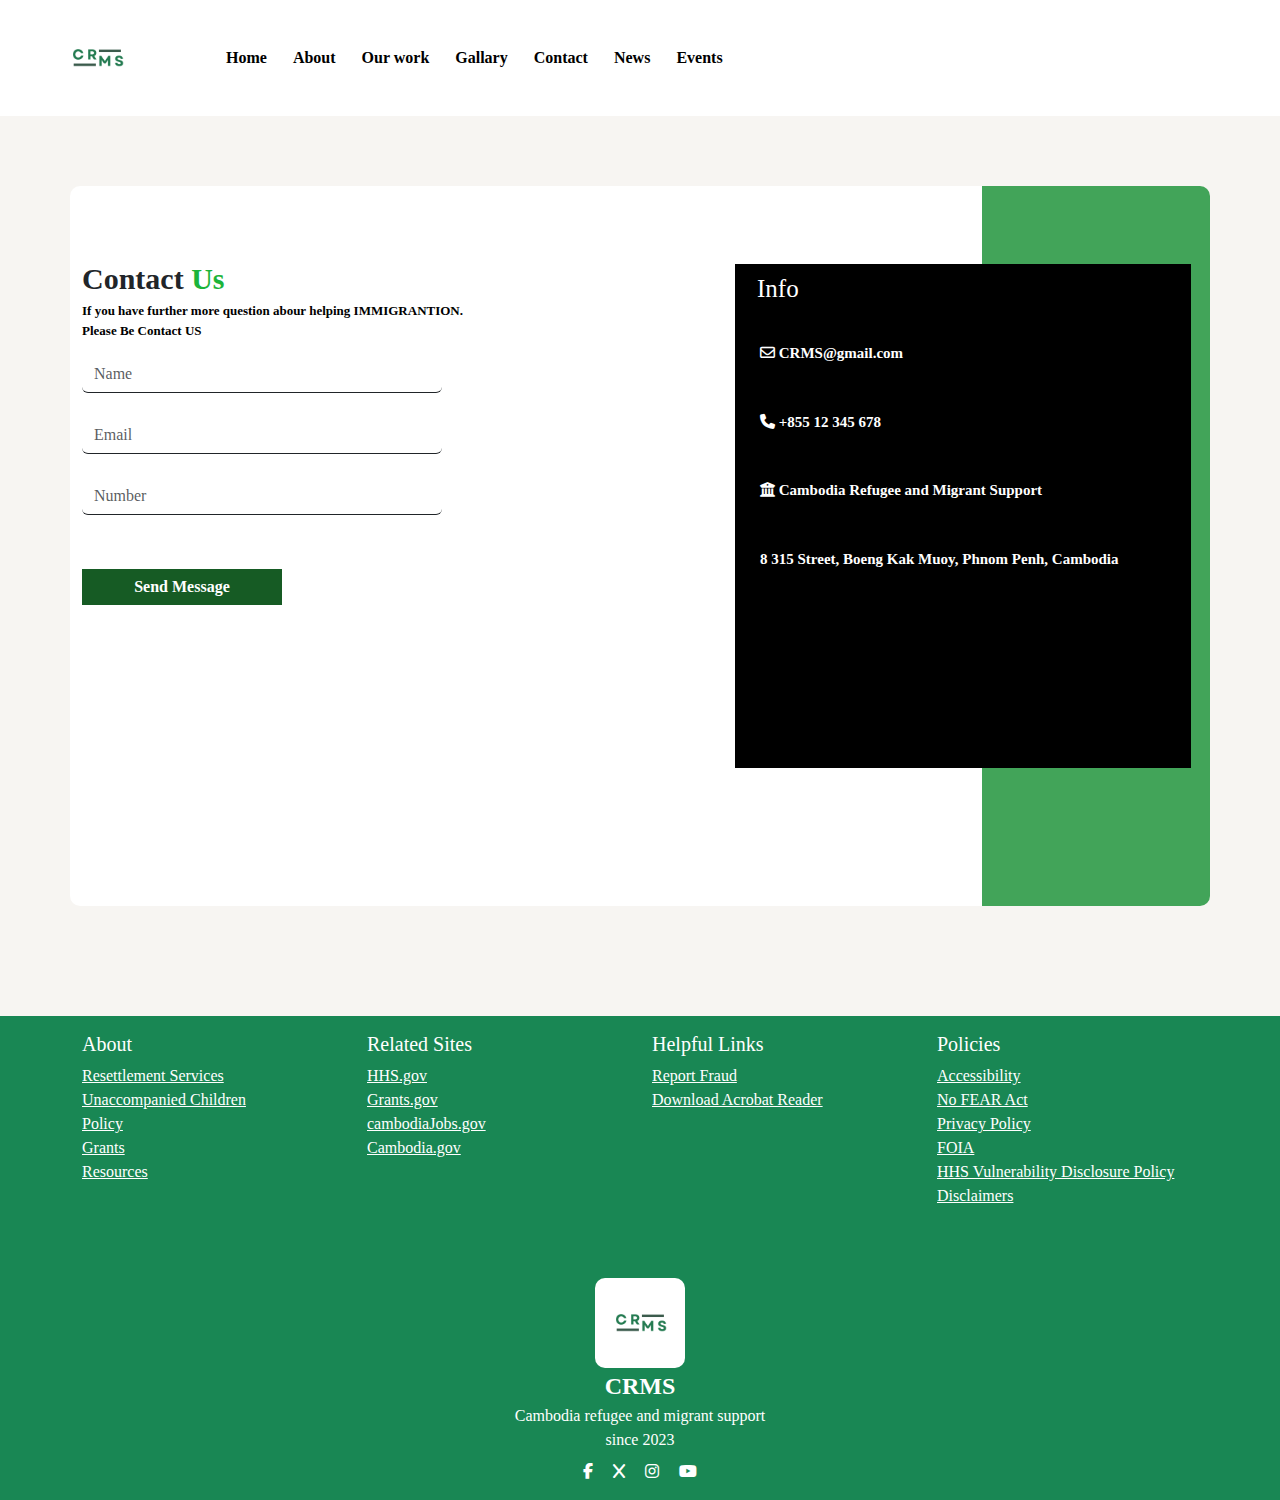
<file: contact.html>
<!DOCTYPE html>
<html lang="en">
<head>
    <meta charset="UTF-8">
    <meta http-equiv="X-UA-Compatible" content="IE=edge">
    <meta name="viewport" content="width=device-width, initial-scale=1.0">
    <title>CRMS</title>
    <link rel="stylesheet" href="contact.css">
    <link rel="icon" type="image/x-icon" href="images/1.png">
    <link rel="stylesheet" href="https://cdnjs.cloudflare.com/ajax/libs/font-awesome/6.2.0/css/all.min.css">
    <!-- bootstrap links -->
    <link href="https://cdn.jsdelivr.net/npm/bootstrap@5.3.3/dist/css/bootstrap.min.css" rel="stylesheet" integrity="sha384-QWTKZyjpPEjISv5WaRU9OFeRpok6YctnYmDr5pNlyT2bRjXh0JMhjY6hW+ALEwIH" crossorigin="anonymous">
    <!-- bootstrap links -->
    <!-- fonts links -->
    <link rel="preconnect" href="https://fonts.googleapis.com">
    <link rel="preconnect" href="https://fonts.gstatic.com" crossorigin>
    <link href="https://fonts.googleapis.com/css2?family=Roboto:wght@500&display=swap" rel="stylesheet">
    <!-- fonts links -->
</head>
<body>
  <!-- navbar -->
  <nav class="navbar navbar-expand-lg" id="navbar">
    <div class="container-fluid">
      <a class="navbar-brand" href="index.html" id="logo"><img src="./images/1.png" alt=""></a>
      <button class="navbar-toggler" type="button" data-bs-toggle="collapse" data-bs-target="#navbarSupportedContent" aria-controls="navbarSupportedContent" aria-expanded="false" aria-label="Toggle navigation">
        <span><i class="fa-solid fa-bars" style="color: rgb(0, 0, 0); font-size: 23px;"></i></span>
      </button>
      <div class="collapse navbar-collapse" id="navbarSupportedContent">
        <ul class="navbar-nav me-auto mb-2 mb-lg-0">
          <li class="nav-item">
            <a class="nav-link active" aria-current="page" href="index.html">Home</a>
          </li>
          <li class="nav-item">
            <a class="nav-link" href="about.html">About</a>
          </li>
          <li class="nav-item">
            <a class="nav-link" href="#menu">Our work</a>
          </li>
          <li class="nav-item">
            <a class="nav-link" href="index.html#gallary">Gallary</a>
          </li>
          <li class="nav-item">
            <a class="nav-link" href="contact.html">Contact</a>
          </li>
          <li class="nav-item">
            <a class="nav-link" href="index.html#blogs">News</a>
          </li>
          <li class="nav-item">
            <a class="nav-link" href="event.html">Events</a>
          </li>
        </ul>
      </div>
    </div>
  </nav>
  <!-- navbar -->


      <!-- Contact -->
      <section class="contact" id="contact">
        <div class="container">
          <div class="row">
            <div class="col-md-7">
             <div class="heading6">Contact <span>Us</span></div>
             <p>If you have further more question abour helping IMMIGRANTION. <br>
              Please Be Contact US
             </p>
             <input class="form-control" type="text" placeholder="Name" aria-label="default input example"><br>
             <input class="form-control" type="email" placeholder="Email" aria-label="default input example"><br>
             <input class="form-control" type="number" placeholder="Number" aria-label="default input example"><br>
             <button id="contact-btn">Send Message</button>
            </div>
            <div class="col-md-5" id="col">
              <h1>Info</h1>
              <p><i class="fa-regular fa-envelope"></i> CRMS@gmail.com</p>
              <p><i class="fa-solid fa-phone"></i> +855 12 345 678</p>
             <p><i class="fa-solid fa-building-columns"></i> Cambodia Refugee and Migrant Support</p>
             <p>8 315 Street, Boeng Kak Muoy, Phnom Penh, Cambodia</p>
            </div>
          </div>
        </div>
      </section>
       <!-- Contact -->


           <!-- footer -->
<footer class="footer mt-auto py-3">
  <div class="container">
    <div class="row">
      <div class="col-md-3">
        <h5>About</h5>
        <ul class="list-unstyled">
          <li><a href="#">Resettlement Services</a></li>
          <li><a href="#">Unaccompanied Children</a></li>
          <li><a href="#">Policy</a></li>
          <li><a href="#">Grants</a></li>
          <li><a href="#">Resources</a></li>
        </ul>
      </div>
      <div class="col-md-3">
        <h5>Related Sites</h5>
        <ul class="list-unstyled">
          <li><a href="#">HHS.gov</a></li>
          <li><a href="#">Grants.gov</a></li>
          <li><a href="#">cambodiaJobs.gov</a></li>
          <li><a href="#">Cambodia.gov</a></li>
        </ul>
      </div>
      <div class="col-md-3">
        <h5>Helpful Links</h5>
        <ul class="list-unstyled">
          <li><a href="#">Report Fraud</a></li>
          <li><a href="#">Download Acrobat Reader</a></li>
        </ul>
      </div>
      <div class="col-md-3">
        <h5>Policies</h5>
        <ul class="list-unstyled">
          <li><a href="#">Accessibility</a></li>
          <li><a href="#">No FEAR Act</a></li>
          <li><a href="#">Privacy Policy</a></li>
          <li><a href="#">FOIA</a></li>
          <li><a href="#">HHS Vulnerability Disclosure Policy</a></li>
          <li><a href="#">Disclaimers</a></li>
        </ul>
      </div>
    </div>
    <div class="row mt-4">
      <div class="col text-center">
        <div class="footer-logo text-center"><img src="./images/1.png" alt=""></div>
        <div class="footer-logo">CRMS</div>
        <div>Cambodia refugee and migrant support </div>
        <div>since 2023</div>
        <div class="mt-2">
          <a href="#" class="mx-2"><i class="fab fa-facebook-f"></i></a>
          <a href="#" class="mx-2"><i class="fab fa-x"></i></a>
          <a href="#" class="mx-2"><i class="fab fa-instagram"></i></a>
          <a href="#" class="mx-2"><i class="fab fa-youtube"></i></a>
        </div>
      </div>
    </div>
  </div>
</footer>
<!-- footer ends -->

    

         
  <script src="https://cdn.jsdelivr.net/npm/@popperjs/core@2.11.8/dist/umd/popper.min.js" integrity="sha384-I7E8VVD/ismYTF4hNIPjVp/Zjvgyol6VFvRkX/vR+Vc4jQkC+hVqc2pM8ODewa9r" crossorigin="anonymous"></script>
<script src="https://cdn.jsdelivr.net/npm/bootstrap@5.3.3/dist/js/bootstrap.min.js" integrity="sha384-0pUGZvbkm6XF6gxjEnlmuGrJXVbNuzT9qBBavbLwCsOGabYfZo0T0to5eqruptLy" crossorigin="anonymous"></script>
</body>
</html>
</file>
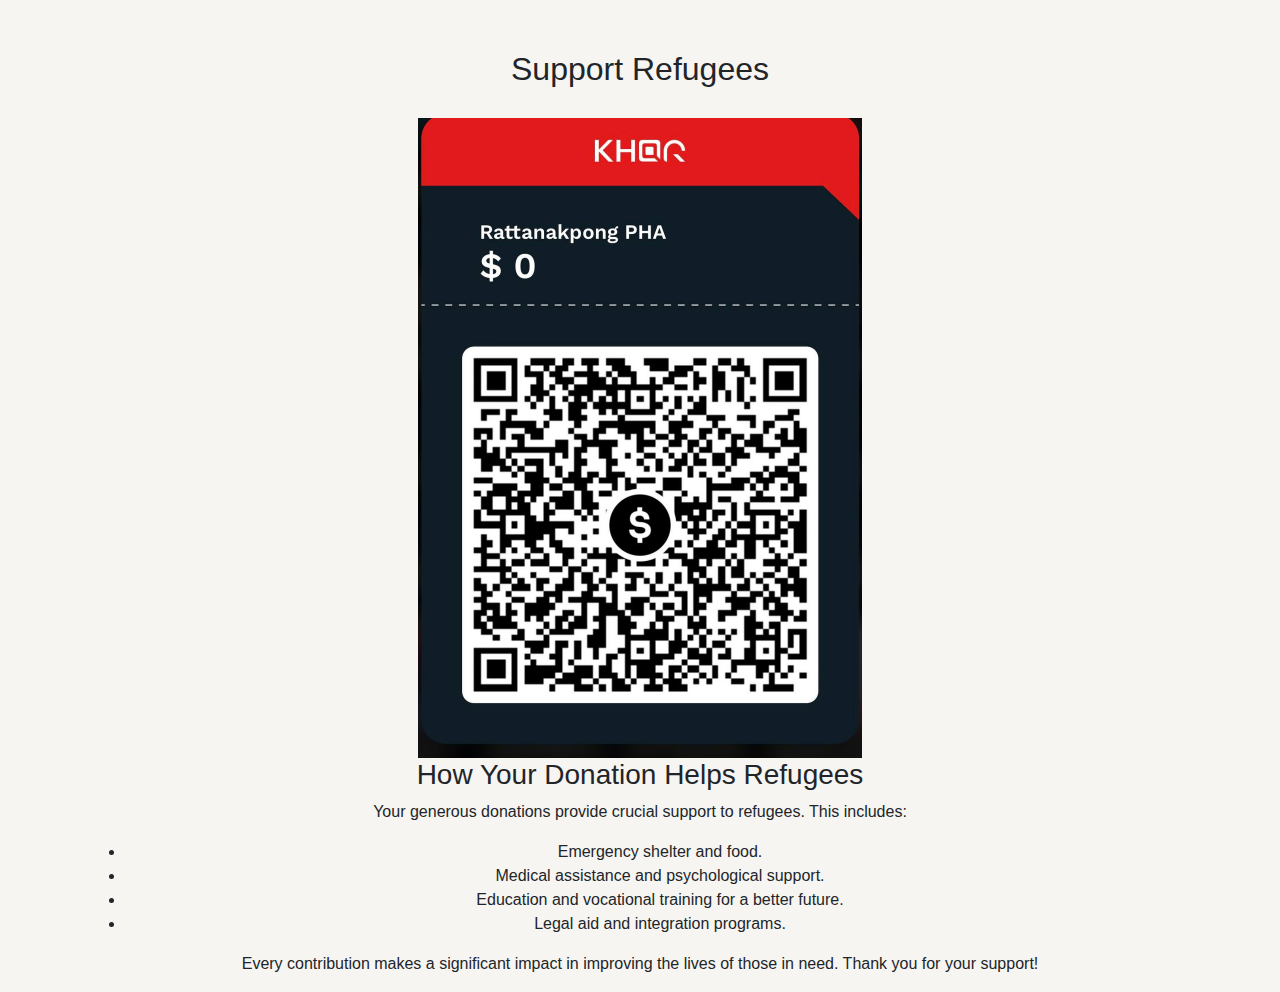
<file: donation-page.html>
<!DOCTYPE html>
<html lang="en">
<head>
  <meta charset="UTF-8">
  <meta name="viewport" content="width=device-width, initial-scale=1.0">
  <link rel="icon" type="image/x-icon" href="images/1.png">
  <title>Donation Page</title>
  <link rel="stylesheet" href="https://stackpath.bootstrapcdn.com/bootstrap/4.5.2/css/bootstrap.min.css">
  <style>
    body {
      font-family: 'Roboto', sans-serif;
      background: #f7f5f2;
    }
    .container {
      margin-top: 50px;
    }
    .donation-details {
      margin-top: 30px;
    }
    .donation-details img {
      max-width: 40%; /* Ensure image is responsive */
      height: auto; /* Maintain aspect ratio */
    }
  </style>
</head>
<body>
  <div class="container">
    <h2 class="text-center">Support Refugees</h2>
    <div class="donation-details text-center">
      <img src="images/donate.png" alt="Helping Refugees Image">
      <h3>How Your Donation Helps Refugees</h3>
      <p>Your generous donations provide crucial support to refugees. This includes:
        <ul>
          <li>Emergency shelter and food.</li>
          <li>Medical assistance and psychological support.</li>
          <li>Education and vocational training for a better future.</li>
          <li>Legal aid and integration programs.</li>
        </ul>
        Every contribution makes a significant impact in improving the lives of those in need. Thank you for your support!
      </p>
    </div>
  </div>
  <script src="https://code.jquery.com/jquery-3.5.1.slim.min.js"></script>
  <script src="https://cdn.jsdelivr.net/npm/@popperjs/core@2.5.4/dist/umd/popper.min.js"></script>
  <script src="https://stackpath.bootstrapcdn.com/bootstrap/4.5.2/js/bootstrap.min.js"></script>
</body>
</html>
</file>
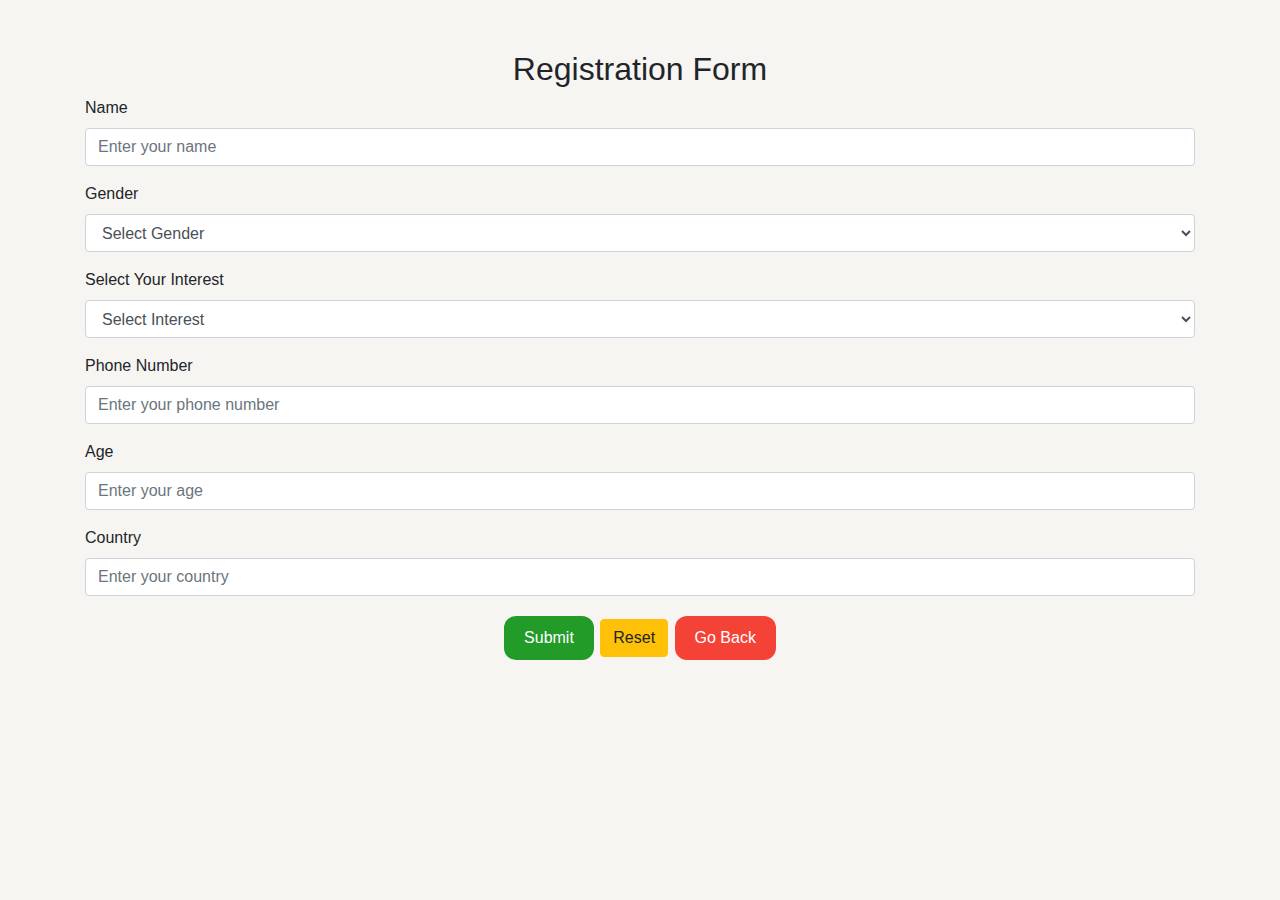
<file: registration-page.html>
<!DOCTYPE html>
<html lang="en">
<head>
  <meta charset="UTF-8">
  <meta name="viewport" content="width=device-width, initial-scale=1.0">
  <title>Registration Page</title>
  <link rel="stylesheet" href="https://stackpath.bootstrapcdn.com/bootstrap/4.5.2/css/bootstrap.min.css">
  <style>
    body {
      font-family: 'Roboto', sans-serif;
      background: #f7f5f2;
    }
    .container {
      margin-top: 50px;
    }
    .btn-primary {
      background-color: #229b28; /* Light green background */
      border: none; /* Remove borders */
      color: white; /* White text */
      padding: 10px 20px; /* Some padding */
      text-align: center; /* Centered text */
      text-decoration: none; /* Remove underline */
      display: inline-block; /* Get the element to sit next to others */
      font-size: 16px; /* Increase font size */
      margin: 4px 2px; /* Some margin */
      cursor: pointer; /* Pointer/hand icon */
      border-radius: 12px; /* Rounded corners */
    }
    .btn-primary:hover {
      background-color: #348921; /* Slightly darker green on hover */
    }
    .btn-secondary {
      background-color: #f44336; /* Red background */
      border: none; /* Remove borders */
      color: white; /* White text */
      padding: 10px 20px; /* Some padding */
      text-align: center; /* Centered text */
      text-decoration: none; /* Remove underline */
      display: inline-block; /* Get the element to sit next to others */
      font-size: 16px; /* Increase font size */
      margin: 4px 2px; /* Some margin */
      cursor: pointer; /* Pointer/hand icon */
      border-radius: 12px; /* Rounded corners */
    }
    .btn-secondary:hover {
      background-color: #d32f2f; /* Slightly darker red on hover */
    }
  </style>
</head>
<body>
  <div class="container">
    <h2 class="text-center">Registration Form</h2>
    <form>
      <div class="form-group">
        <label for="name">Name</label>
        <input type="text" class="form-control" id="name" placeholder="Enter your name">
      </div>
      <div class="form-group">
        <label for="gender">Gender</label>
        <select class="form-control" id="gender">
          <option value="">Select Gender</option>
          <option value="male">Male</option>
          <option value="female">Female</option>
          <option value="other">Rather Not to say</option>
        </select>
      </div>
      <div class="form-group">
        <label for="duty">Select Your Interest</label>
        <select class="form-control" id="duty">
          <option value="">Select Interest</option>
          <option value="economic_growth">Economic Growth</option>
          <option value="educational_opportunities">Educational Opportunities</option>
          <option value="job_opportunities">Job Opportunities</option>
          <option value="legal_assistance">Legal Assistance</option>
          <option value="healthcare_access">Healthcare Access</option>
          <option value="childcare_support">Childcare Support</option>
          <option value="community_integration">Community Integration</option>
          <option value="cultural_diversity">Cultural Diversity</option>
        </select>
      </div>
      <div class="form-group">
        <label for="phone">Phone Number</label>
        <input type="text" class="form-control" id="phone" placeholder="Enter your phone number">
      </div>
      <div class="form-group">
        <label for="age">Age</label>
        <input type="number" class="form-control" id="age" placeholder="Enter your age">
      </div>
      <div class="form-group">
        <label for="country">Country</label>
        <input type="text" class="form-control" id="country" placeholder="Enter your country">
      </div>
      <div class="text-center">
        <button type="submit" class="btn btn-primary">Submit</button>
        <button type="reset" class="btn btn-warning">Reset</button>
        <button type="button" class="btn btn-secondary" onclick="window.location.href='index.html'">Go Back</button>
      </div>
    </form>
  </div>
  <script src="form-validation.js"></script>
  <script src="https://code.jquery.com/jquery-3.5.1.slim.min.js"></script>
  <script src="https://cdn.jsdelivr.net/npm/@popperjs/core@2.5.4/dist/umd/popper.min.js"></script>
  <script src="https://stackpath.bootstrapcdn.com/bootstrap/4.5.2/js/bootstrap.min.js"></script>
</body>
</html>
</file>
<file: contact.css>
*{
    margin: 0;
    padding: 0;
    box-sizing: border-box;
    font-family: 'Merriweather', serif;
}
.all-content{
  background: #f7f5f2;
}
html::-webkit-scrollbar-track{
  background: transparent;
}

html::-webkit-scrollbar-thumb{
  background: #048709;
  border-radius: 10px;
}
html::-webkit-scrollbar{
  width: 10px;
}
/* navbar */
#navbar{
  background-color: #ffffff;
  font-family: 'Roboto', sans-serif;
}
#logo img{
  border-radius: 10px;
  width:90px;
  margin-left: 40px;
  height: 90px;
}
.navbar-nav{
  margin-left: 50px;
}
.nav-item .nav-link{
  color: black;
  margin-left: 10px;
  font-weight: bold;
  transition: 0.5s;
}
.nav-item .nav-link:hover{
  background: #3a8710;
  border-radius: 5px;
  color: black;
}
#navbar form button{
  background: black;
  color: white;
  border: 1px solid white;
}


/* contact */
.contact{
    width: 100%;
    height: 100vh;
    background: #f7f5f2;
    padding-top: 70px;
  }
  .contact .container{
    width: 100%;
    height: 80vh;
    background: white;
    background: linear-gradient(90deg, white 80%, #42a459 20%);
    border-radius: 10px;
  }
  .heading6{
    font-size: 30px;
    font-weight: bold;
    margin-top: 70px;
  }
  .heading6 span{
    color: #1cb43a;
  }
  .contact p{
    font-weight: bold;
    font-size: 13px;
    color: black;
  }
  .contact input{
    width: 360px;
    border: none;
    border-bottom: 1px solid;
  }
  #contact-btn{
    width: 200px;
    height: 36px; 
    border: none;
    background: #165b24;
    color: white;
    font-weight: bold;
    margin-top: 30px;
    cursor: pointer;
  }
  #col{
    width: 40%;
    height: 56vh;
    background: black;
    margin-top: 78px;
  }
  .contact h1{
    color: white;
    font-size: 25px;
    margin-top: 10px;
    margin-left: 10px;
  }
  .contact #col p{
    font-size: 15px;
    color: white;
    margin-left: 13px;
    padding-top: 30px;
  }
  @media screen and (max-width:766px){
    .contact .container{
    background: white;
    }
    #col{
      width: 100%;
      background: #53e967;
    }
    .contact{
      height: 150vh;
    }
  }
  @media screen and (max-width:400px){
    .contact input{
      width: 250px;
    }
    
  }
  /* contact */

/* footer */
.footer-logo img{
  width: 90px;
  border-radius: 10px;
  margin-top: 30px;
  cursor: pointer;
}
html{
  scroll-behavior: smooth;
}
.arrow{
  position: fixed;
  border-radius: 50px;
  height: 50px;
  bottom: 40px;
  right: 50px;
  text-decoration: none;
  text-align: center;
  line-height: 50px;
}
.footer {
  background-color: #198754;
  color: white;
  padding: 20px 0;
}
.footer a {
  color: white;
}
.footer a:hover {
  text-decoration: underline;
}
.footer .footer-logo {
  font-size: 24px;
  font-weight: bold;
}
</file>
